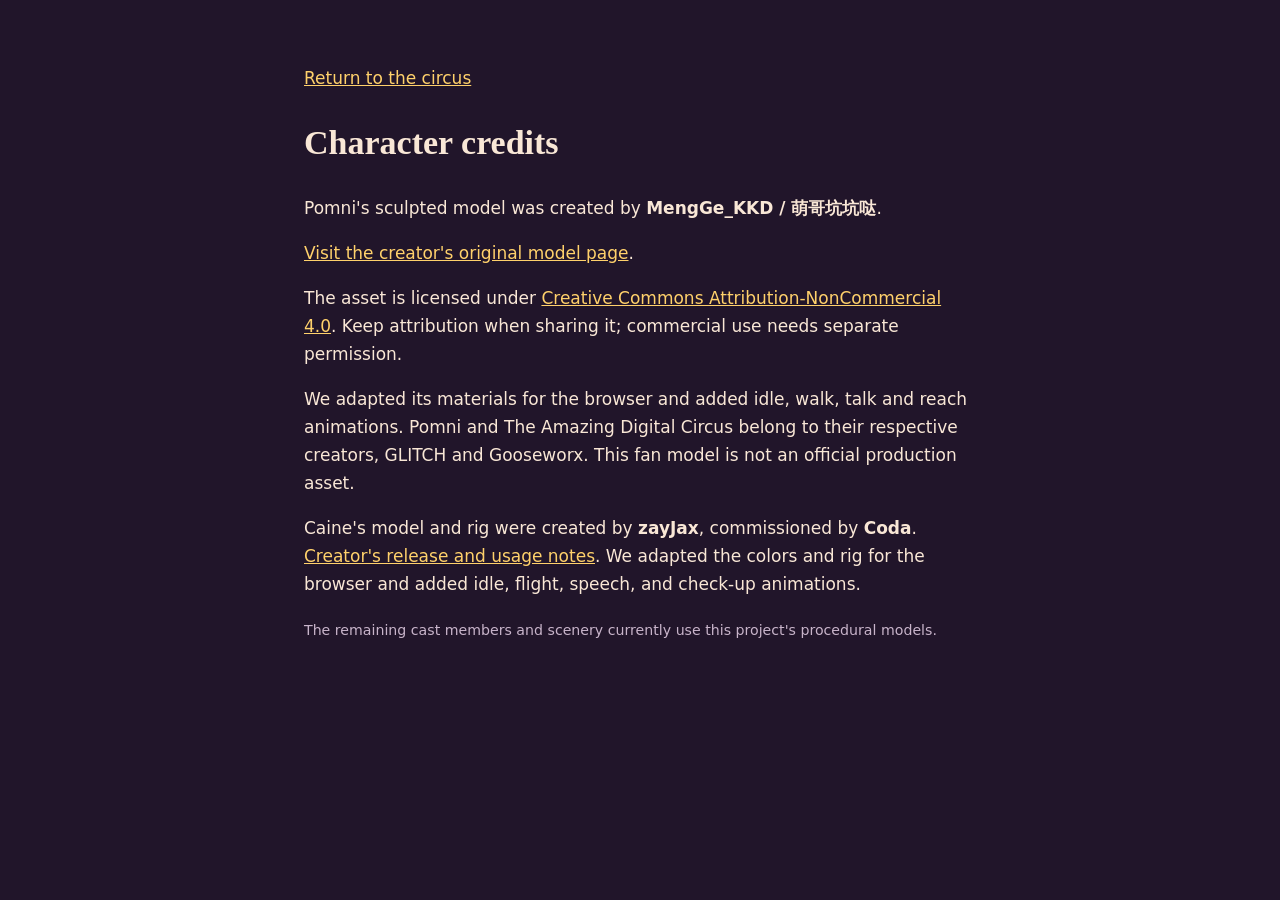
<file: src/autonomous_ai_world/web/model-credits.html>
<!doctype html>
<html lang="en">
<head><meta charset="utf-8"><meta name="viewport" content="width=device-width,initial-scale=1"><title>Character credits</title>
<style>body{margin:4rem auto;padding:0 1.5rem;max-width:42rem;background:#21152a;color:#f9e7d6;font:17px/1.65 system-ui}a{color:#ffd16b}h1{font-family:Georgia,serif}small{color:#c8b4ca}</style></head>
<body><a href="/">Return to the circus</a><h1>Character credits</h1>
<p>Pomni's sculpted model was created by <strong>MengGe_KKD / 萌哥坑坑哒</strong>.</p>
<p><a href="https://menggekkd.itch.io/pomni-3d-model">Visit the creator's original model page</a>.</p>
<p>The asset is licensed under <a href="https://creativecommons.org/licenses/by-nc/4.0/">Creative Commons Attribution-NonCommercial 4.0</a>. Keep attribution when sharing it; commercial use needs separate permission.</p>
<p>We adapted its materials for the browser and added idle, walk, talk and reach animations. Pomni and The Amazing Digital Circus belong to their respective creators, GLITCH and Gooseworx. This fan model is not an official production asset.</p>
<p>Caine's model and rig were created by <strong>zayJax</strong>, commissioned by <strong>Coda</strong>. <a href="https://zayjax.newgrounds.com/news/post/1462382">Creator's release and usage notes</a>. We adapted the colors and rig for the browser and added idle, flight, speech, and check-up animations.</p>
<small>The remaining cast members and scenery currently use this project's procedural models.</small></body></html>
</file>
